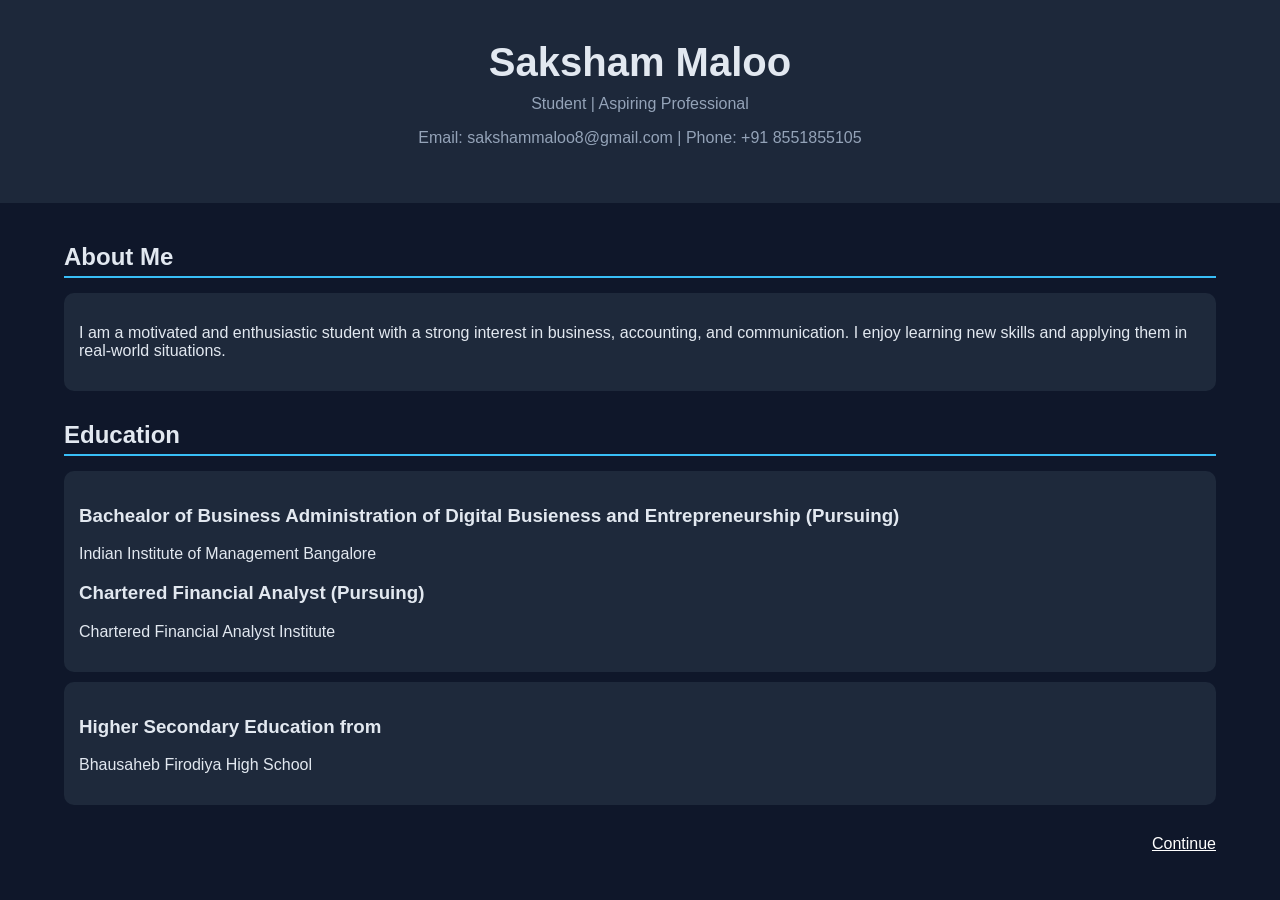
<file: index.html>
<!DOCTYPE html>
<html lang="en">
<head>
    <meta charset="UTF-8">
    <meta name="viewport" content="width=device-width, initial-scale=1.0">
    <title>Saksham Maloo - Resume</title>
    <link rel="stylesheet" href="./styles.css">
    
    
</head>
<body>

<header>
    <h1>Saksham Maloo</h1>
    <p>Student | Aspiring Professional</p>
    <p>Email: sakshammaloo8@gmail.com | Phone: +91 8551855105</p>
</header>

<div class="container">

    <section>
        <h2>About Me</h2>
        <div class="card">
            <p>
                I am a motivated and enthusiastic student with a strong interest in business, accounting, and communication.
                I enjoy learning new skills and applying them in real-world situations.
            </p>
        </div>
    </section>

    <section>
        <h2>Education</h2>
        <div class="card">
            <h3>Bachealor of Business Administration of Digital Busieness and Entrepreneurship (Pursuing)</h3>
            <p>Indian Institute of Management Bangalore</p>
            <h3>Chartered Financial Analyst (Pursuing)</h3>
            <p>Chartered Financial Analyst Institute</p>
        </div>

        <div class="card">
            <h3>Higher Secondary Education from </h3>
            <p>Bhausaheb Firodiya High School </p>
        </div>
    </section>
<div class="link">
    <a href="./index1.html" style="color: white;"> Continue</a>
    
</div>
</body>
</html>
</file>
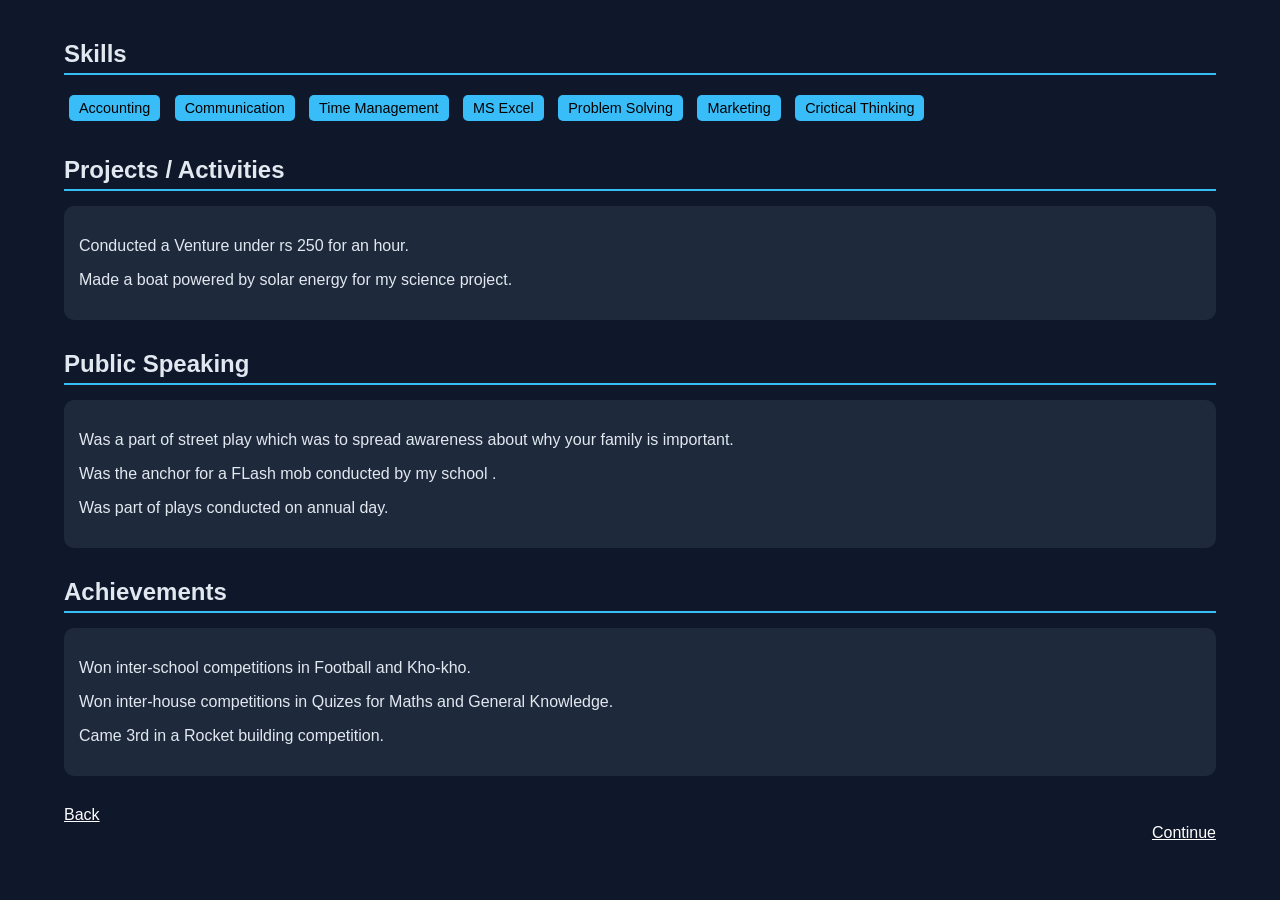
<file: index1.html>
<!DOCTYPE html>
<html lang="en">
<head>
    <meta charset="UTF-8">
    <meta name="viewport" content="width=device-width, initial-scale=1.0">
    <link rel="stylesheet" href="./styles.css">
</head>
<body>
    <div class="container">
     <section>
        <h2>Skills</h2>
        <div class="skills">
            <span>Accounting</span>
            <span>Communication</span>
            <span>Time Management</span>
            <span>MS Excel</span>
            <span>Problem Solving</span>
            <span>Marketing</span>
            <span>Crictical Thinking</span>
        </div>
    
    </section>

    <section>
        <h2>Projects / Activities</h2>
        <div class="card">
            <p>Conducted a Venture under rs 250 for an hour.</p>
            <p>Made a boat powered by solar energy for my science project.</p>
            
        </div>
    </section>
<section>
        
            <h2>Public Speaking </h2>
            <div class="card">
            <p>Was a part of street play which was to spread awareness about why your family is important.</p>
            <p>Was the anchor for a FLash mob conducted by my school .</p>
            <p>Was part of plays conducted on annual day.  </p>
        </div>
    </section>

    <section>
        <h2>Achievements</h2>
        <div class="card">
            <p>Won inter-school competitions in Football and Kho-kho. </p>
            <p>Won inter-house competitions in Quizes for Maths and General Knowledge.</p>
            <p>Came 3rd in a Rocket building competition. </p>
        </div>
    </section>
    <section>
    <div>
    <a href="./index.html" style="color: white;" >Back</a> 
    </div>  
    <div class="link">
    <a href="./index2.html" style="color: white;" >Continue</a>
    </div>
</section>
</body>
</html>
</file>
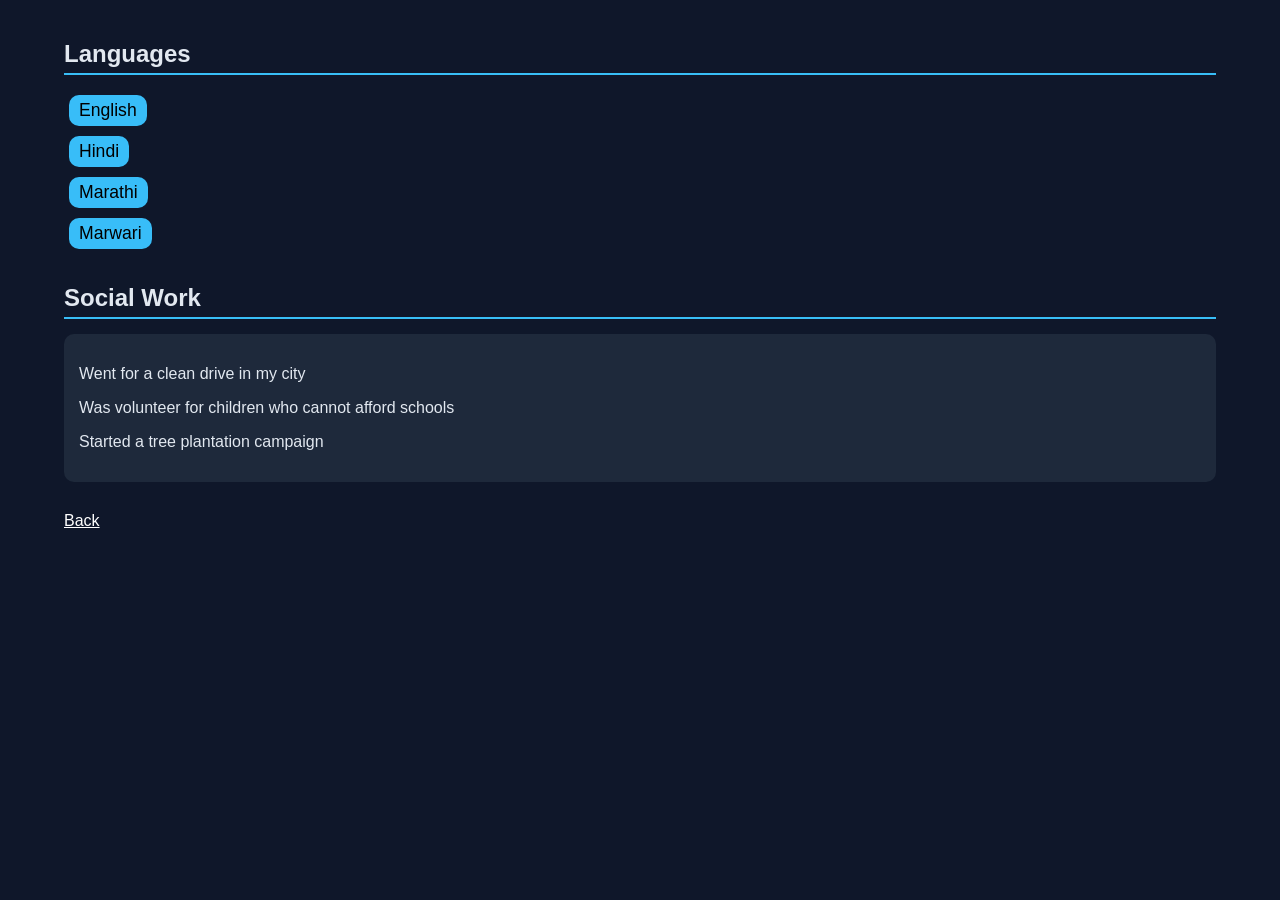
<file: index2.html>
<!DOCTYPE html>
<html lang="en">
<head>
    <meta charset="UTF-8">
    <meta name="viewport" content="width=device-width, initial-scale=1.0">
    <link rel="stylesheet" href="./styles.css">
</head>
<body>
    <div class="container">
    <section>
        <h2>Languages</h2>
        <div class="content">
           English
           </div>
           <br>
           <div class="content">
            Hindi
        </div>
           <br>
           <div class="content">
            Marathi
        </div>
        <br>
        <div class="content">
            Marwari 
        </div>
    </section>
    <section>
        
            <h2>Social Work</h2>
            <div class="card">
            <p>Went for a clean drive in my city</p>
            <p>Was volunteer for children who cannot afford schools</p>
            <p>Started a tree plantation campaign </p>
        </div>
        </section>
        
    <a href="./index1.html" style="color: white;" >Back</a> 
    
    
</body>
</html>
</file>
<file: styles.css>
body {
            margin: 0;
            font-family: Arial, sans-serif;
            background-color: #0f172a;
            color: #e2e8f0;
        }

        header {
            text-align: center;
            padding: 40px;
            background: hsl(217, 33%, 17%);
        }

        header h1 {
            margin: 0;
            font-size: 2.5rem;
        }

        header p {
            margin-top: 10px;
            color: #94a3b8;
        }

        .container {
            width: 90%;
            max-width: 7000px;
            margin: auto;
            padding: 20px;
        }

        section {
            margin-bottom: 30px;
        }

        h2 {
            border-bottom: 2px solid hwb(198 22% 3%);
            padding-bottom: 5px;
            margin-bottom: 15px;
        }

        .card {
            background: rgb(30, 41, 59);
            padding: 15px;
            border-radius: 10px;
            margin-bottom: 10px;
        }

        .skills span {
            display: inline-block;
            background: #38bdf8;
            color: black;
            padding: 5px 10px;
            margin: 5px;
            border-radius: 5px;
            font-size: 0.9rem;
            flex-direction: row-reverse;
            flex-wrap: wrap;
            justify-content: space-evenly;
        }

        
        
        .content {
             display: inline-grid;
            background: #38bdf8;
            color: rgb(0, 0, 0);
            padding: 5px 10px;
            margin: 5px;
            border-radius: 10px;
            font-size: 1.1rem;
            justify-content: space-between;
            
        }
        .link {
            text-align: end;
            
           
        }
</file>
